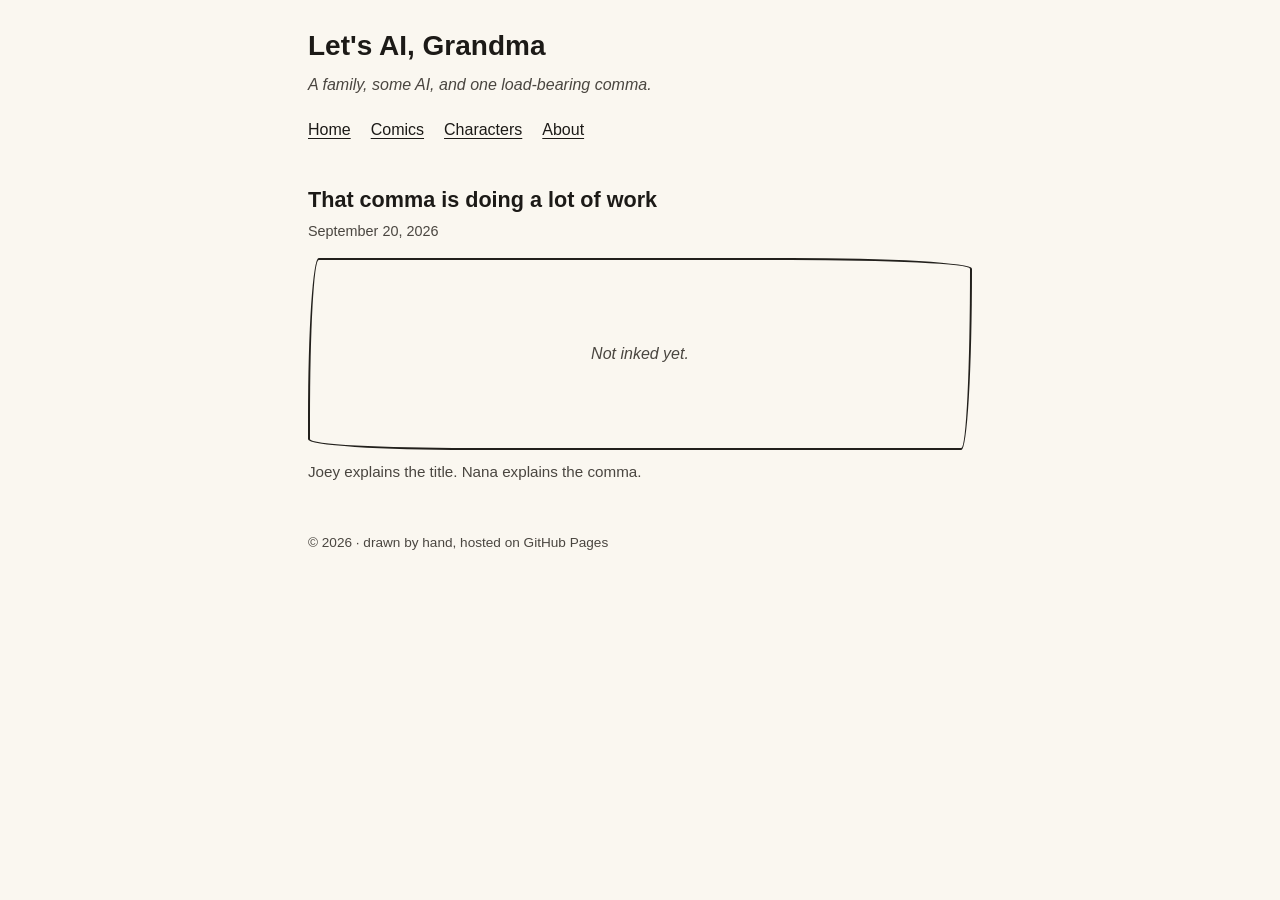
<file: index.html>
<!DOCTYPE html><html lang="en"><head><meta charset="utf-8" /><meta content="width=device-width, initial-scale=1" name="viewport" /><title>Let&apos;s AI, Grandma</title><link href="css/site.css" rel="stylesheet" /></head><body><header><h1><a href="index.html">Let&apos;s AI, Grandma</a></h1><p class="premise">A family, some AI, and one load-bearing comma.</p><nav><ul><li><a href="index.html">Home</a></li><li><a href="comics/index.html">Comics</a></li><li><a href="characters/index.html">Characters</a></li><li><a href="about/index.html">About</a></li></ul></nav></header><main><section class="latest"><article class="episode"><h2>That comma is doing a lot of work</h2><time datetime="2026-09-20">September 20, 2026</time><figure class="episode-figure"><div class="frame placeholder"><p class="placeholder-text">Not inked yet.</p></div><figcaption>Joey explains the title. Nana explains the comma.</figcaption></figure></article></section></main><footer><p>© 2026 · drawn by hand, hosted on GitHub Pages</p></footer></body></html>
</file>
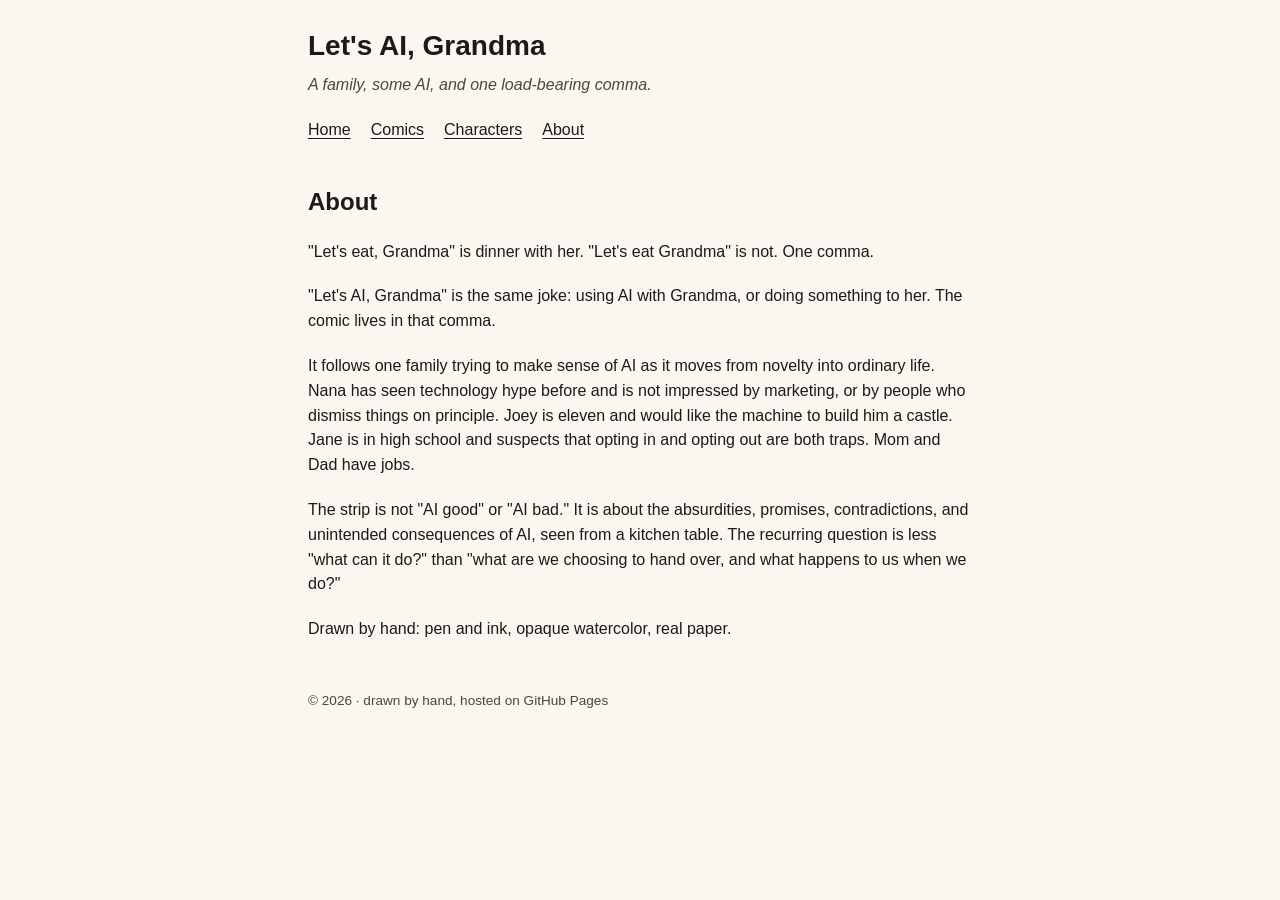
<file: about/index.html>
<!DOCTYPE html><html lang="en"><head><meta charset="utf-8" /><meta content="width=device-width, initial-scale=1" name="viewport" /><title>About — Let&apos;s AI, Grandma</title><link href="../css/site.css" rel="stylesheet" /></head><body><header><h1><a href="../index.html">Let&apos;s AI, Grandma</a></h1><p class="premise">A family, some AI, and one load-bearing comma.</p><nav><ul><li><a href="../index.html">Home</a></li><li><a href="../comics/index.html">Comics</a></li><li><a href="../characters/index.html">Characters</a></li><li><a href="index.html">About</a></li></ul></nav></header><main><section class="about"><h2>About</h2><p>&quot;Let&apos;s eat, Grandma&quot; is dinner with her. &quot;Let&apos;s eat Grandma&quot; is not. One comma.</p><p>&quot;Let&apos;s AI, Grandma&quot; is the same joke: using AI with Grandma, or doing something to her. The comic lives in that comma.</p><p>It follows one family trying to make sense of AI as it moves from novelty into ordinary life. Nana has seen technology hype before and is not impressed by marketing, or by people who dismiss things on principle. Joey is eleven and would like the machine to build him a castle. Jane is in high school and suspects that opting in and opting out are both traps. Mom and Dad have jobs.</p><p>The strip is not &quot;AI good&quot; or &quot;AI bad.&quot; It is about the absurdities, promises, contradictions, and unintended consequences of AI, seen from a kitchen table. The recurring question is less &quot;what can it do?&quot; than &quot;what are we choosing to hand over, and what happens to us when we do?&quot;</p><p>Drawn by hand: pen and ink, opaque watercolor, real paper.</p></section></main><footer><p>© 2026 · drawn by hand, hosted on GitHub Pages</p></footer></body></html>
</file>
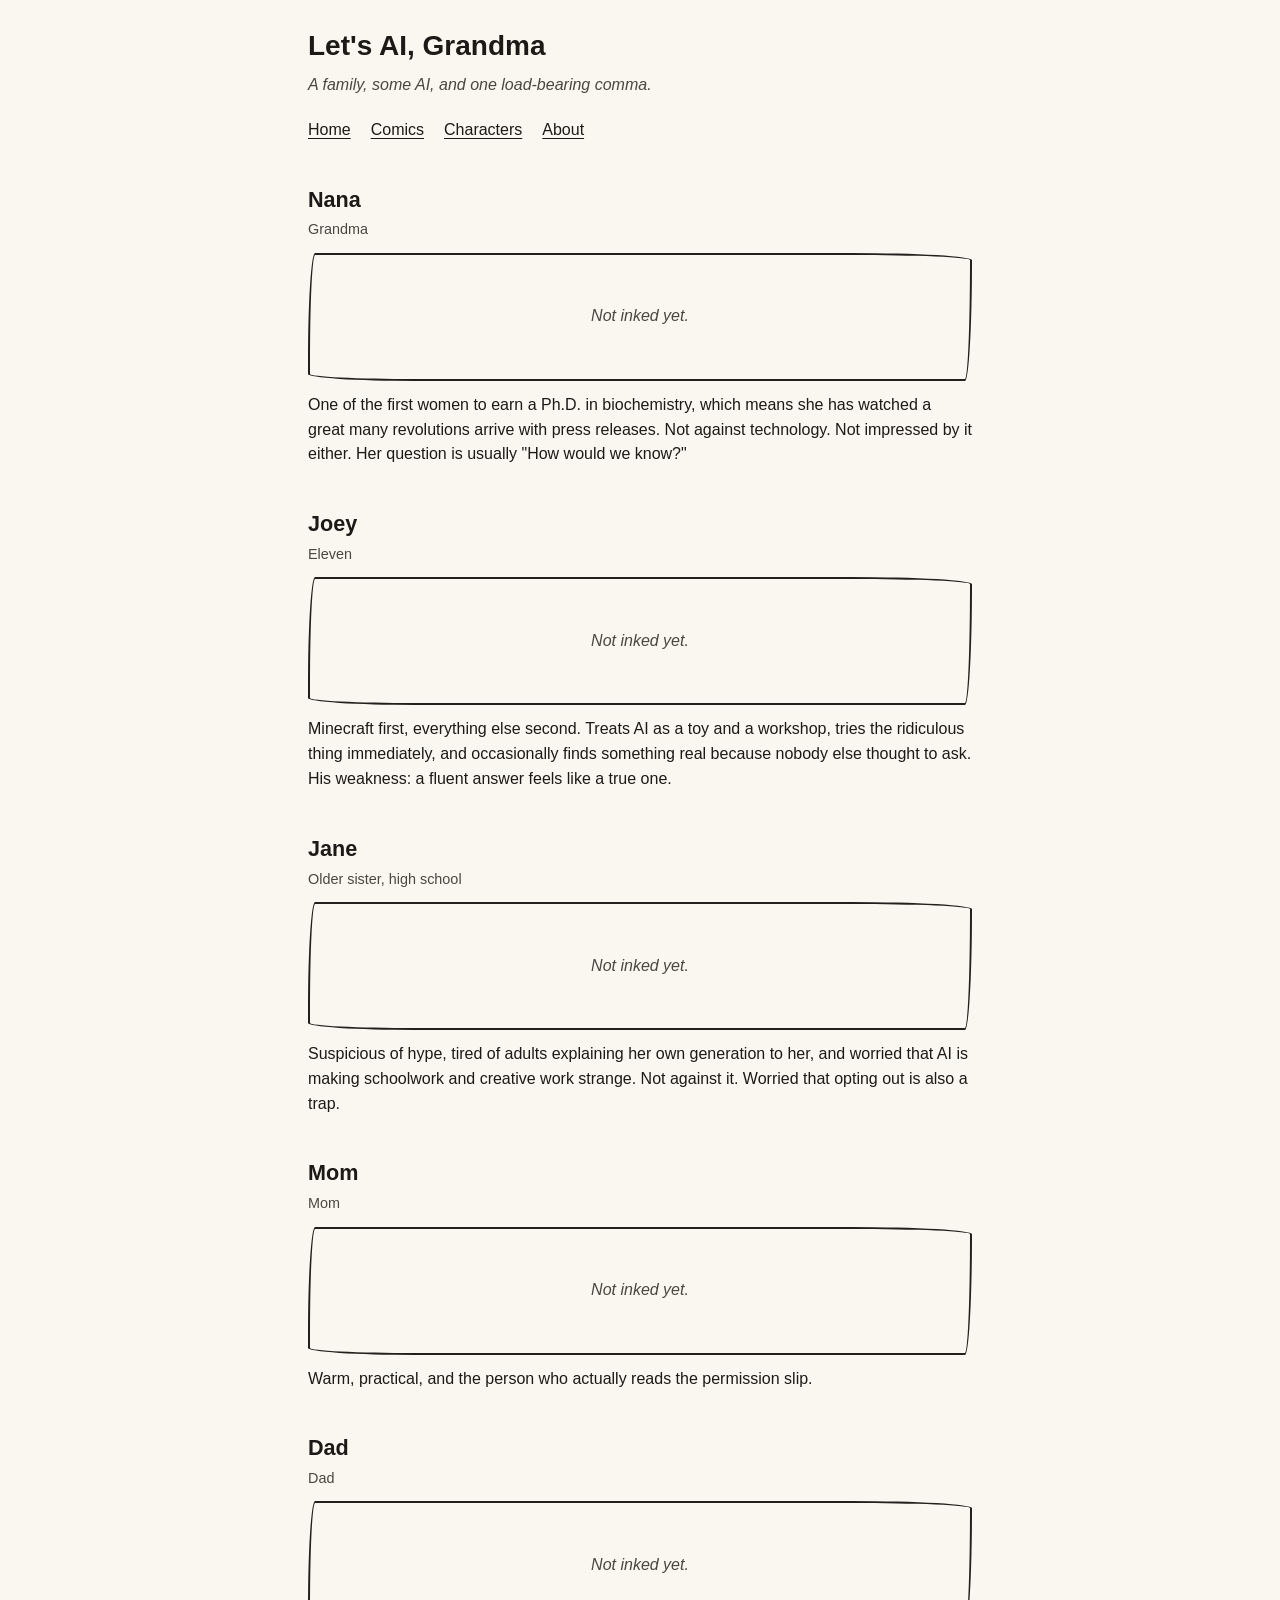
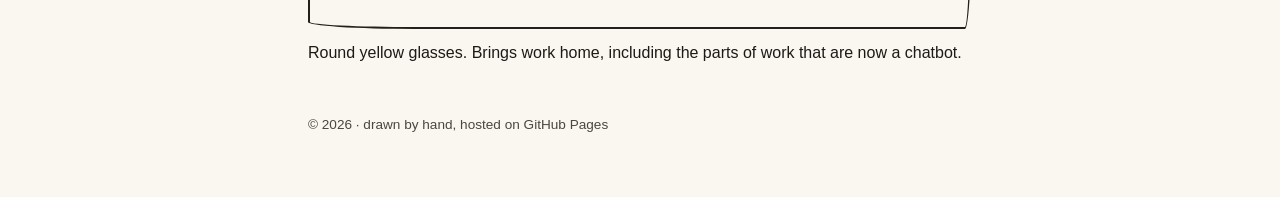
<file: characters/index.html>
<!DOCTYPE html><html lang="en"><head><meta charset="utf-8" /><meta content="width=device-width, initial-scale=1" name="viewport" /><title>Characters — Let&apos;s AI, Grandma</title><link href="../css/site.css" rel="stylesheet" /></head><body><header><h1><a href="../index.html">Let&apos;s AI, Grandma</a></h1><p class="premise">A family, some AI, and one load-bearing comma.</p><nav><ul><li><a href="../index.html">Home</a></li><li><a href="../comics/index.html">Comics</a></li><li><a href="index.html">Characters</a></li><li><a href="../about/index.html">About</a></li></ul></nav></header><main><section class="characters"><article class="character"><h2>Nana</h2><p class="role">Grandma</p><figure class="character-figure"><div class="frame placeholder"><p class="placeholder-text">Not inked yet.</p></div></figure><p class="blurb">One of the first women to earn a Ph.D. in biochemistry, which means she has watched a great many revolutions arrive with press releases. Not against technology. Not impressed by it either. Her question is usually &quot;How would we know?&quot;</p></article><article class="character"><h2>Joey</h2><p class="role">Eleven</p><figure class="character-figure"><div class="frame placeholder"><p class="placeholder-text">Not inked yet.</p></div></figure><p class="blurb">Minecraft first, everything else second. Treats AI as a toy and a workshop, tries the ridiculous thing immediately, and occasionally finds something real because nobody else thought to ask. His weakness: a fluent answer feels like a true one.</p></article><article class="character"><h2>Jane</h2><p class="role">Older sister, high school</p><figure class="character-figure"><div class="frame placeholder"><p class="placeholder-text">Not inked yet.</p></div></figure><p class="blurb">Suspicious of hype, tired of adults explaining her own generation to her, and worried that AI is making schoolwork and creative work strange. Not against it. Worried that opting out is also a trap.</p></article><article class="character"><h2>Mom</h2><p class="role">Mom</p><figure class="character-figure"><div class="frame placeholder"><p class="placeholder-text">Not inked yet.</p></div></figure><p class="blurb">Warm, practical, and the person who actually reads the permission slip.</p></article><article class="character"><h2>Dad</h2><p class="role">Dad</p><figure class="character-figure"><div class="frame placeholder"><p class="placeholder-text">Not inked yet.</p></div></figure><p class="blurb">Round yellow glasses. Brings work home, including the parts of work that are now a chatbot.</p></article></section></main><footer><p>© 2026 · drawn by hand, hosted on GitHub Pages</p></footer></body></html>
</file>
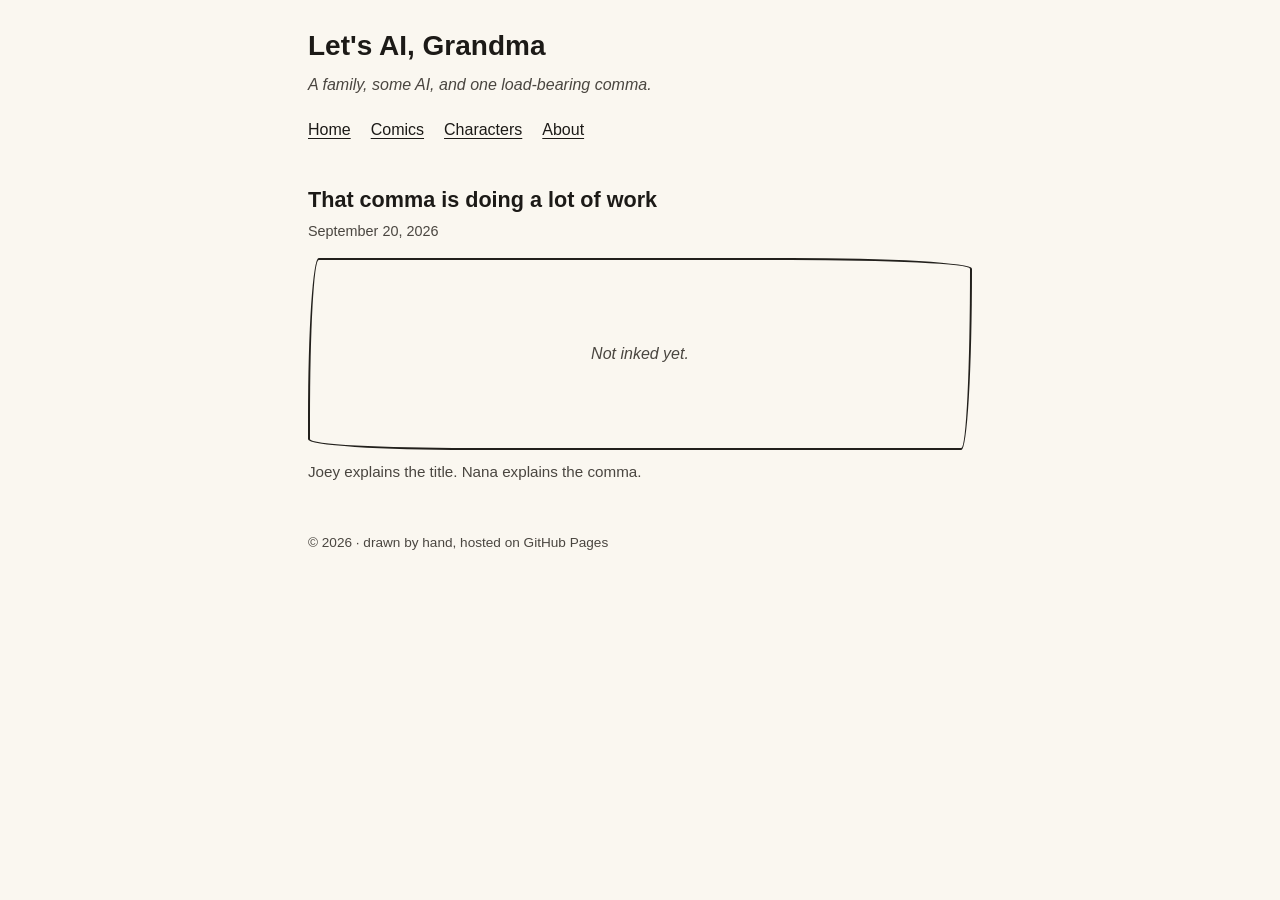
<file: comics/index.html>
<!DOCTYPE html><html lang="en"><head><meta charset="utf-8" /><meta content="width=device-width, initial-scale=1" name="viewport" /><title>Comics — Let&apos;s AI, Grandma</title><link href="../css/site.css" rel="stylesheet" /></head><body><header><h1><a href="../index.html">Let&apos;s AI, Grandma</a></h1><p class="premise">A family, some AI, and one load-bearing comma.</p><nav><ul><li><a href="../index.html">Home</a></li><li><a href="index.html">Comics</a></li><li><a href="../characters/index.html">Characters</a></li><li><a href="../about/index.html">About</a></li></ul></nav></header><main><section class="comics-list"><article class="episode"><h2>That comma is doing a lot of work</h2><time datetime="2026-09-20">September 20, 2026</time><figure class="episode-figure"><div class="frame placeholder"><p class="placeholder-text">Not inked yet.</p></div><figcaption>Joey explains the title. Nana explains the comma.</figcaption></figure></article></section></main><footer><p>© 2026 · drawn by hand, hosted on GitHub Pages</p></footer></body></html>
</file>
<file: css/site.css>
/* Let's AI, Grandma -- hand-written stylesheet. See DESIGN.md. */

:root {
  --paper: #faf7f0;
  --ink: #1c1a17;
  --ink-soft: #4a4640;
  --border: #22201c;
}

* {
  box-sizing: border-box;
}

html {
  background: var(--paper);
}

body {
  margin: 0 auto;
  padding: 1.5rem 1.25rem 3rem;
  max-width: 44rem;
  background: var(--paper);
  color: var(--ink);
  font-family: -apple-system, BlinkMacSystemFont, "Segoe UI", Roboto,
    Helvetica, Arial, sans-serif;
  line-height: 1.55;
}

header {
  margin-bottom: 2.5rem;
}

header h1 {
  margin: 0 0 0.35rem;
  font-size: 1.75rem;
}

header h1 a {
  color: inherit;
  text-decoration: none;
}

.premise {
  margin: 0 0 1.25rem;
  color: var(--ink-soft);
  font-style: italic;
}

nav ul {
  display: flex;
  gap: 1.25rem;
  margin: 0;
  padding: 0;
  list-style: none;
}

nav a {
  color: var(--ink);
  text-decoration: underline;
  text-underline-offset: 0.2rem;
}

main {
  margin-bottom: 3rem;
}

.episode {
  margin-bottom: 3rem;
}

.episode h2 {
  margin: 0 0 0.25rem;
  font-size: 1.35rem;
}

.episode time {
  display: block;
  margin-bottom: 1rem;
  color: var(--ink-soft);
  font-size: 0.9rem;
}

.comics-list .episode {
  padding-top: 2rem;
  border-top: 1px solid #ddd6c7;
}

.comics-list .episode:first-child {
  padding-top: 0;
  border-top: none;
}

figure {
  margin: 0;
}

.frame {
  max-width: 100%;
  border: 2px solid var(--border);
  border-radius: 255px 15px 225px 15px / 15px 225px 15px 255px;
}

.frame img {
  display: block;
  width: 100%;
  max-width: 100%;
  height: auto;
}

.frame.placeholder {
  display: flex;
  align-items: center;
  justify-content: center;
  min-height: 12rem;
  border-radius: 15px 255px 15px 225px / 225px 15px 255px 15px;
  color: var(--ink-soft);
}

.character-figure .frame.placeholder {
  min-height: 8rem;
}

.placeholder-text {
  margin: 0;
  font-style: italic;
}

figcaption {
  margin-top: 0.6rem;
  color: var(--ink-soft);
  font-size: 0.95rem;
}

.character {
  margin-bottom: 2.5rem;
}

.character h2 {
  margin: 0 0 0.15rem;
  font-size: 1.35rem;
}

.character .role {
  margin: 0 0 0.75rem;
  color: var(--ink-soft);
  font-size: 0.9rem;
}

.character .frame {
  margin-bottom: 0.75rem;
}

.character .blurb {
  margin: 0;
}

.about p {
  margin: 0 0 1.25rem;
}

footer {
  color: var(--ink-soft);
  font-size: 0.85rem;
}
</file>
